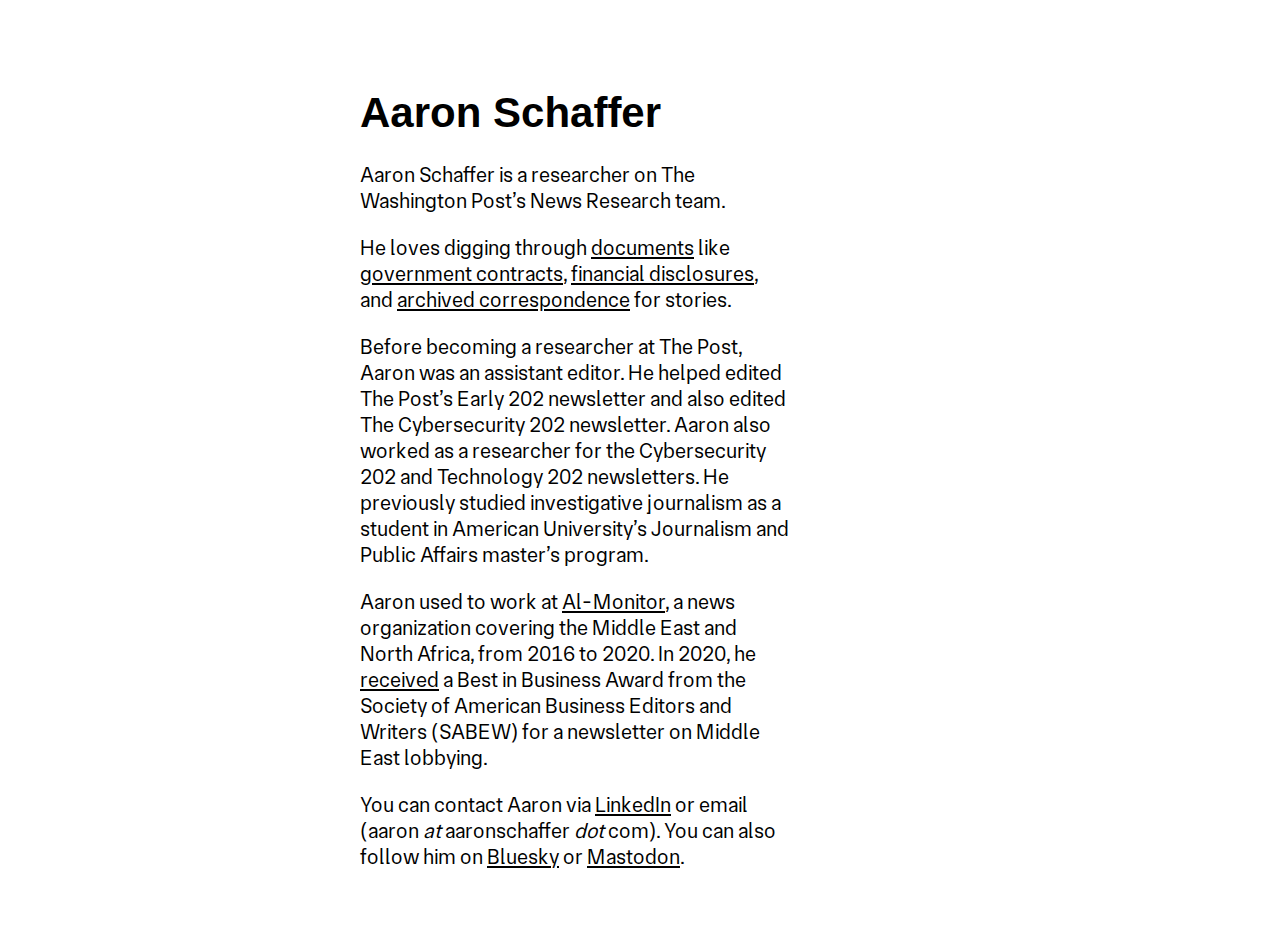
<file: index.html>
<!DOCTYPE html>
<html lang="en">
  <head>
    <link rel="stylesheet" href="styles.css">
    <title>Aaron Schaffer</title>
    <meta name="viewport" content="width=device-width, initial-scale=1.0">
  </head>

<body>
    <div class="about-section">
      <h1>Aaron Schaffer</h1>

      <p>Aaron Schaffer is a researcher on The Washington Post&#8217;s News Research team.</p>

      <p>He loves digging through <a target="_blank" href="https://www.washingtonpost.com/politics/2023/03/17/officials-notify-trump-allies-whose-social-security-numbers-were-posted-online/">documents</a> like <a target="_blank" href="https://www.washingtonpost.com/politics/2022/04/05/fbi-is-spending-millions-social-media-tracking-software/">government contracts</a>, <a target="_blank" href="https://www.washingtonpost.com/politics/2023/07/13/donald-trump-financial-disclosure/">financial disclosures</a>, and <a target="_blank" href="https://www.washingtonpost.com/history/2023/06/26/supreme-court-recusal-history-stevens-rehnquist/">archived correspondence</a> for stories.</p>

      <p>Before becoming a researcher at The Post, Aaron was an assistant editor. He helped edited The Post&#8217;s Early 202 newsletter and also edited The Cybersecurity 202 newsletter. Aaron also worked as a researcher for the Cybersecurity 202 and Technology 202 newsletters. He previously studied investigative journalism as a student in American University&#8217;s Journalism and Public Affairs master&#8217;s program.</p>

      <p>Aaron used to work at <a target="_blank" href="https://www.al-monitor.com/pulse/home.html">Al-Monitor</a>, a news organization covering the Middle East and North Africa, from 2016 to 2020. In 2020, he <a target="_blank" href="https://sabew.org/2019-best-in-business-honorees/">received</a> a Best in Business Award from the Society of American Business Editors and Writers (SABEW) for a newsletter on Middle East lobbying.</p>

      <p>You can contact Aaron via <a target="_blank" href="http://linkedin.com/in/aaron-schaffer-1b6188196/">LinkedIn</a> or email (aaron <em>at</em> aaronschaffer <em>dot</em> com). You can also follow him on <a target="_blank" href="https://bsky.app/profile/aaronschaffer.com">Bluesky</a> or <a target="_blank" rel="me" href="https://mastodon.social/@aaronjschaffer">Mastodon</a>.</p>
      <br><br>
    </div>
    <script async defer src="https://scripts.simpleanalyticscdn.com/latest.js"></script> 
<noscript><img src="https://queue.simpleanalyticscdn.com/noscript.gif" alt=""/></noscript>
</body>
</html>
</file>
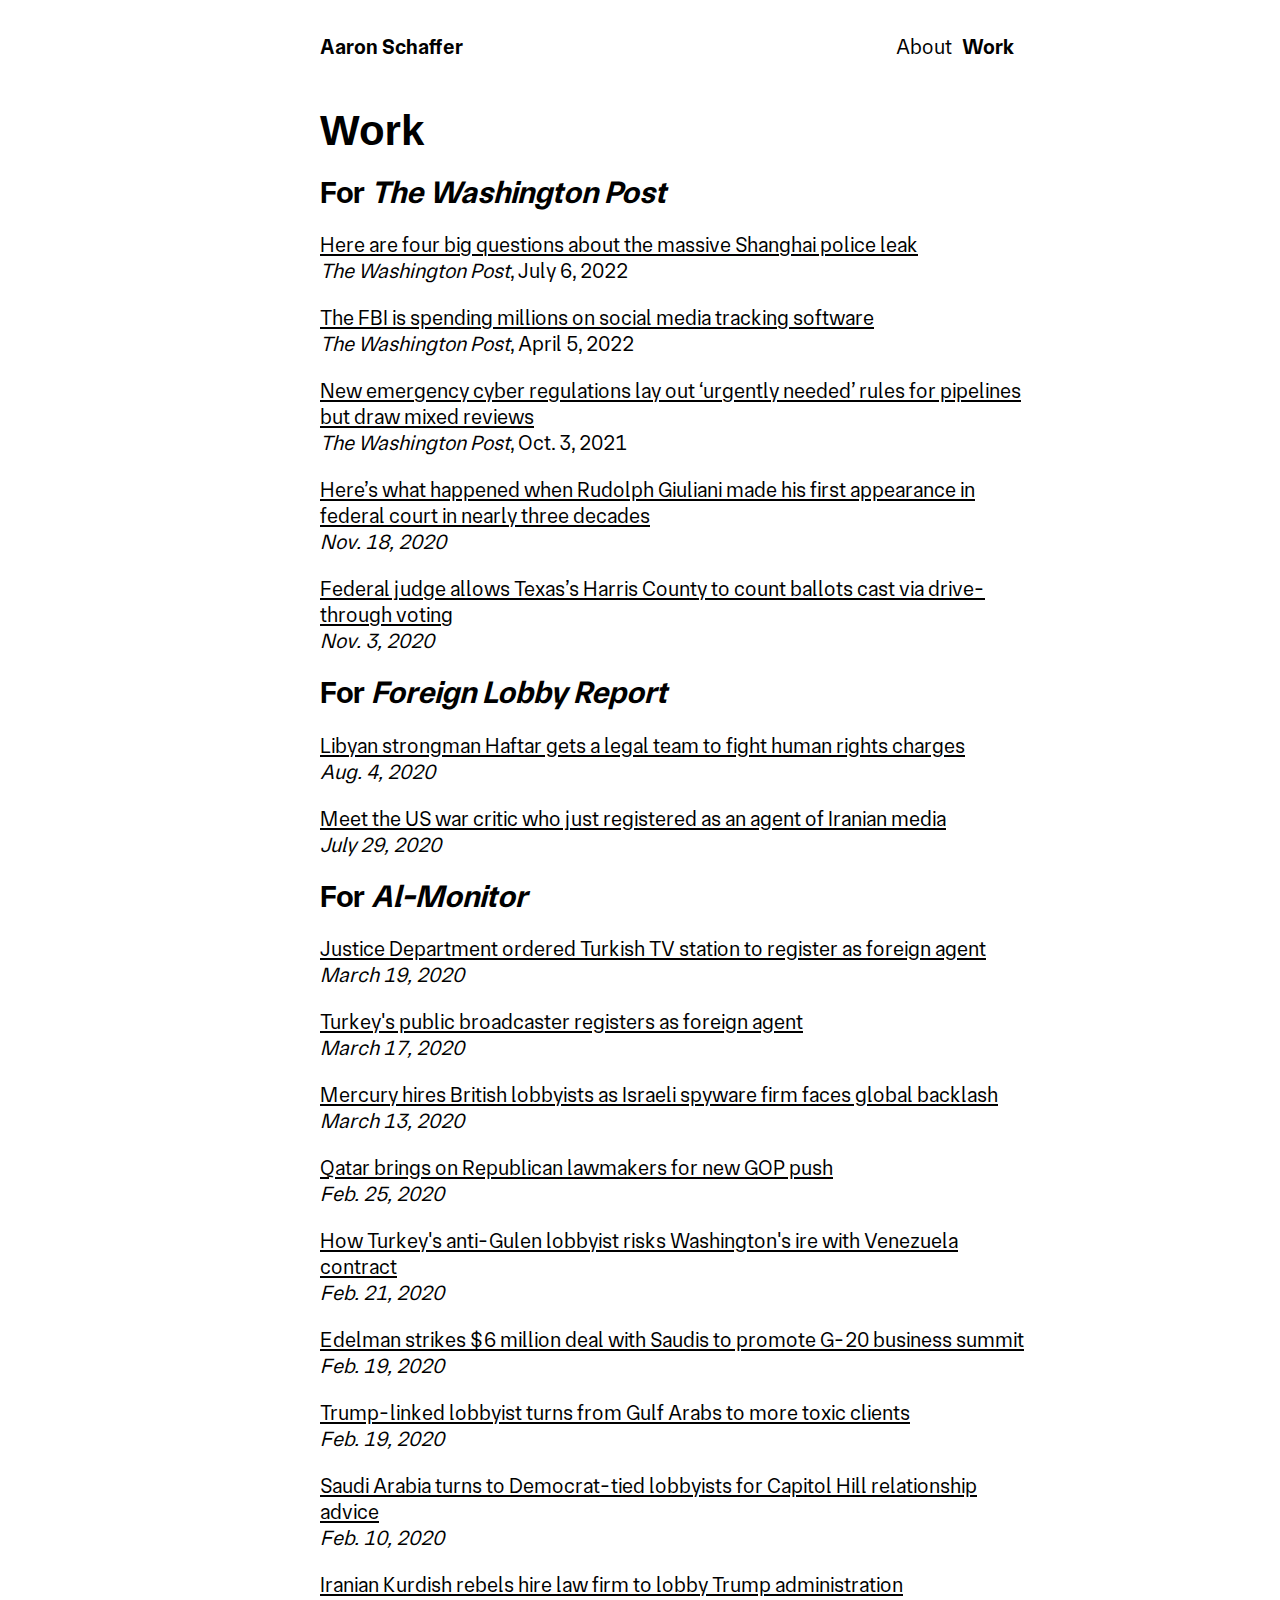
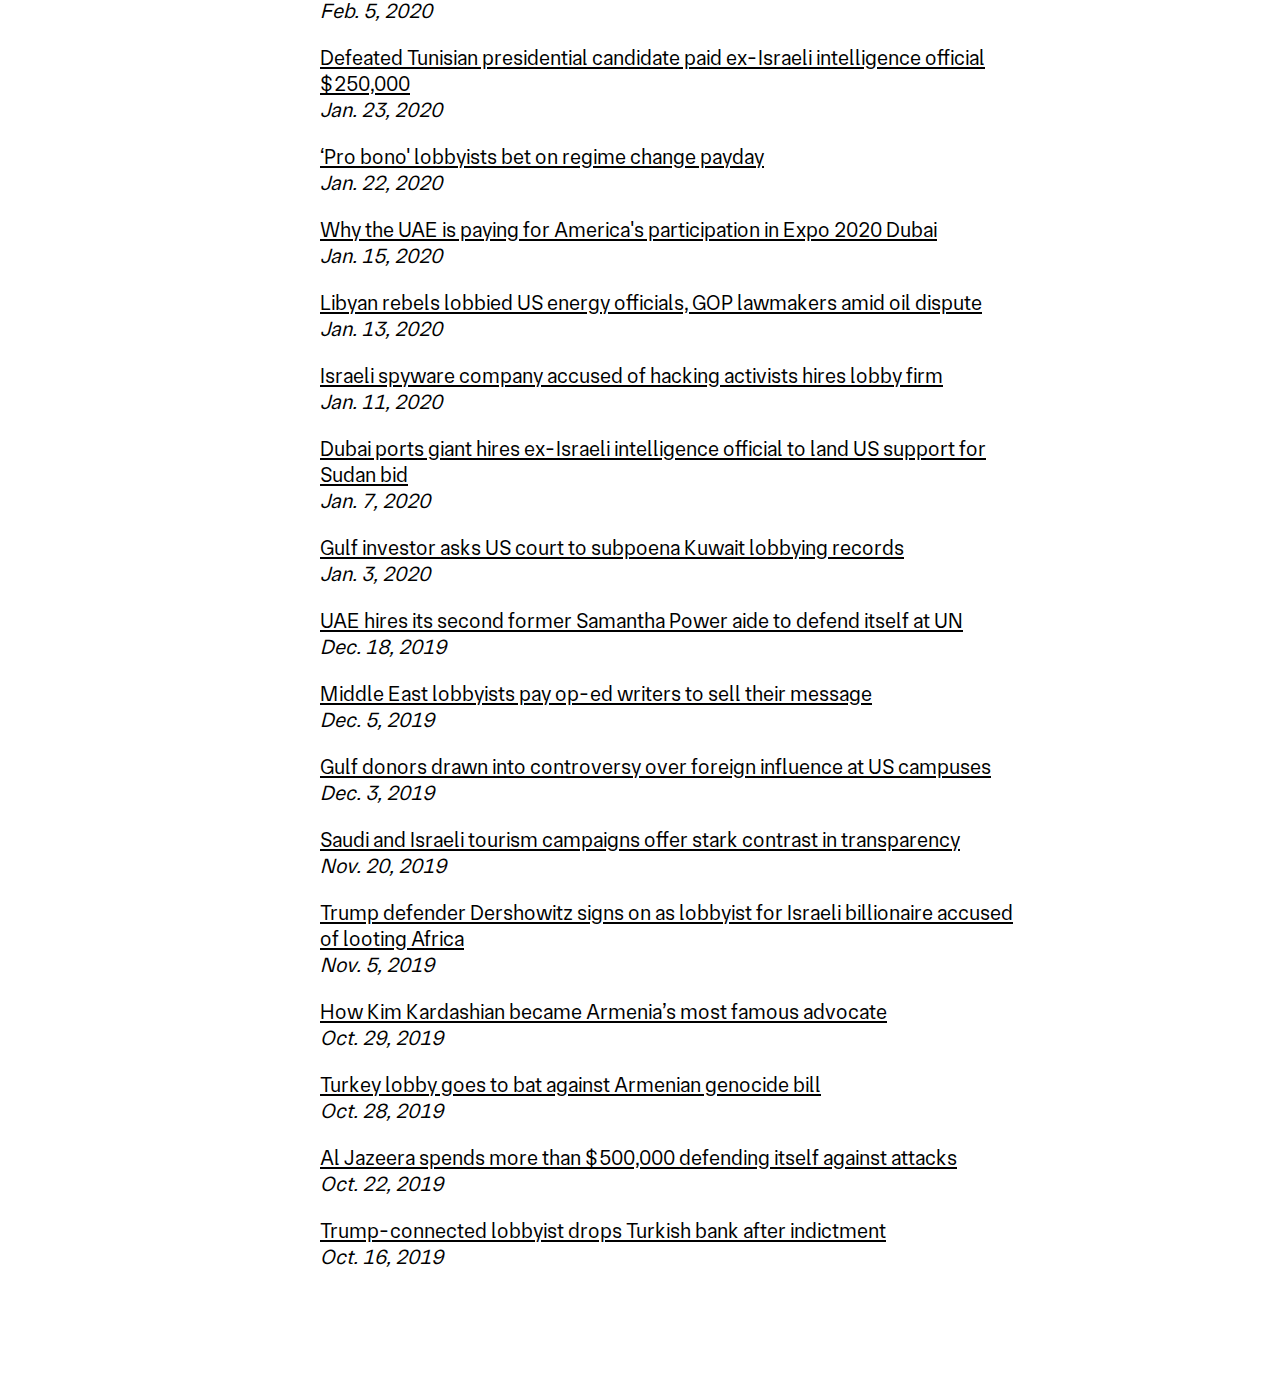
<file: work.html>
<!DOCTYPE html>
<html lang="en">
  <head>
    <link rel="stylesheet" href="styles.css">
    <title>Aaron Schaffer</title>
</head>

<div class="nav">
  <ul>
    <li class="name"><strong>Aaron Schaffer</strong></li>
    <li><strong>Work</strong></li>
    <li><a href="index.html">About</a></li>
  </ul>
</div>

<body>
<div class="clips">
      <h1>Work</h1>

      <h2>For <em>The Washington Post</em></h2>
        <p><a target="_blank" href="https://www.washingtonpost.com/politics/2022/07/06/here-are-four-big-questions-about-massive-shanghai-police-leak/">Here are four big questions about the massive Shanghai police leak</a><br><em>The Washington Post</em>, July 6, 2022</p>
        <p><a target="_blank" href="https://www.washingtonpost.com/politics/2022/04/05/fbi-is-spending-millions-social-media-tracking-software/">The FBI is spending millions on social media tracking software</a><br><em>The Washington Post</em>, April 5, 2022</p>
        <p><a target="_blank" href="https://www.washingtonpost.com/national-security/cybersecurity-energy-pipelines-ransomware/2021/10/03/6df9cab2-2157-11ec-8200-5e3fd4c49f5e_story.html">New emergency cyber regulations lay out ‘urgently needed’ rules for pipelines but draw mixed reviews</a><br><em>The Washington Post</em>, Oct. 3, 2021</p>
        <p><a target="_blank" href="https://www.washingtonpost.com/politics/giuliani-pennsylvania-court-appearance/2020/11/18/ad7288dc-2941-11eb-92b7-6ef17b3fe3b4_story.html">Here’s what happened when Rudolph Giuliani made his first appearance in federal court in nearly three decades</a><br><em>Nov. 18, 2020</em></p>
        <p><a target="_blank" href="https://www.washingtonpost.com/politics/texas-drive-thru-voting/2020/11/02/32b08940-1d58-11eb-b532-05c751cd5dc2_story.html">Federal judge allows Texas’s Harris County to count ballots cast via drive-through voting</a><br><em>Nov. 3, 2020</em></p>

      <h2>For <em>Foreign Lobby Report</em></h2>
        <p><a target="_blank" href="https://www.foreignlobby.com/2020/08/04/libyan-strongman-haftar-gets-a-legal-team-to-fight-human-rights-charges/">Libyan strongman Haftar gets a legal team to fight human rights charges</a><br><em>Aug. 4, 2020</em></p>
        <p><a target="_blank" href="https://www.foreignlobby.com/2020/07/29/meet-the-us-war-critic-writing-for-iran/">Meet the US war critic who just registered as an agent of Iranian media</a><br><em>July 29, 2020</em></p>

      <h2>For <em>Al-Monitor</em></h2>
        <p><a target="_blank" href="http://al-monitor.com/pulse/originals/2020/03/justice-department-ordered-trt-world-turkey-register-fara.html">Justice Department ordered Turkish TV station to register as foreign agent</a><br><em>March 19, 2020</em></p>
        <p><a target="_blank" href="http://al-monitor.com/pulse/originals/2020/03/turkish-broadcaster-trt-registers-foreign-agent-lobbying.html">Turkey&#39;s public broadcaster registers as foreign agent</a><br><em>March 17, 2020</em></p>
        <p><a target="_blank" href="http://al-monitor.com/pulse/originals/2020/03/mena-lobbying-mercury-hires-british-lobbyists-israeli-spyware.html">Mercury hires British lobbyists as Israeli spyware firm faces global backlash</a><br><em>March 13, 2020</em></p>
        <p><a target="_blank" href="http://al-monitor.com/pulse/originals/2020/02/qatar-holland-and-knight-republican-contract-lobby-congress.html">Qatar brings on Republican lawmakers for new GOP push</a><br><em>Feb. 25, 2020</em></p>
        <p><a target="_blank" href="http://al-monitor.com/pulse/originals/2020/02/amsterdam-partners-turkey-lobbyist-work-maduro-venezuela.html">How Turkey&#39;s anti-Gulen lobbyist risks Washington&#39;s ire with Venezuela contract</a><br><em>Feb. 21, 2020</em></p>
        <p><a target="_blank" href="http://al-monitor.com/pulse/originals/2020/02/sabic-g20-b20-saudi-arabia-edelman-public-relations-hire.html">Edelman strikes $6 million deal with Saudis to promote G-20 business summit</a><br><em>Feb. 19, 2020</em></p>
        <p><a target="_blank" href="http://al-monitor.com/pulse/originals/2020/02/sonoran-policy-group-stryk-lobbying-clients-controversial.html">Trump-linked lobbyist turns from Gulf Arabs to more toxic clients</a><br><em>Feb. 19, 2020</em></p>
        <p><a target="_blank" href="http://al-monitor.com/pulse/originals/2020/02/saudi-arabia-hire-democrats-congress-advice-relationships.html">Saudi Arabia turns to Democrat-tied lobbyists for Capitol Hill relationship advice</a><br><em>Feb. 10, 2020</em></p>
        <p><a target="_blank" href="http://al-monitor.com/pulse/originals/2020/02/komala-iranian-kurds-hire-lobbyist-executive-branch-meet-trump.html">Iranian Kurdish rebels hire law firm to lobby Trump administration</a><br><em>Feb. 5, 2020</em></p>
        <p><a target="_blank" href="http://al-monitor.com/pulse/originals/2020/01/nabil-karoui-lobbyist-tunisia-mossad-ari-ben-menashe.html">Defeated Tunisian presidential candidate paid ex-Israeli intelligence official $250,000</a><br><em>Jan. 23, 2020</em></p>
        <p><a target="_blank" href="http://al-monitor.com/pulse/originals/2020/01/free-pro-bono-lobbying-libya-iran-mek-lebanon.html">‘Pro bono&#39; lobbyists bet on regime change payday</a><br><em>Jan. 22, 2020</em></p>
        <p><a target="_blank" href="http://al-monitor.com/pulse/originals/2020/01/why-uae-paying-for-expo-2020-dubai-lobbying.html">Why the UAE is paying for America&#39;s participation in Expo 2020 Dubai</a><br><em>Jan. 15, 2020</em></p>
        <p><a target="_blank" href="http://al-monitor.com/pulse/originals/2020/01/khalifa-hifter-libyan-national-army-lobby-energy-republicans.html">Libyan rebels lobbied US energy officials, GOP lawmakers amid oil dispute</a><br><em>Jan. 13, 2020</em></p>
        <p><a target="_blank" href="http://al-monitor.com/pulse/originals/2020/01/nso-group-surveillance-khashoggi-lobbying-mercury.html">Israeli spyware company accused of hacking activists hires lobby firm</a><br><em>Jan. 11, 2020</em></p>
        <p><a target="_blank" href="http://al-monitor.com/pulse/originals/2020/01/dubai-ports-hire-ex-mossad-us-support-sudan-bid.html">Dubai ports giant hires ex-Israeli intelligence official to land US support for Sudan bid</a><br><em>Jan. 7, 2020</em></p>
        <p><a target="_blank" href="http://al-monitor.com/pulse/originals/2020/01/gulf-investment-corporation-subpoena-us-banks-lobbying.html">Gulf investor asks US court to subpoena Kuwait lobbying records</a><br><em>Jan. 3, 2020</em></p>
        <p><a target="_blank" href="http://al-monitor.com/pulse/originals/2019/12/uae-hires-former-samantha-power-aide-un-lobbying.html">UAE hires its second former Samantha Power aide to defend itself at UN</a><br><em>Dec. 18, 2019</em></p>
        <p><a target="_blank" href="http://al-monitor.com/pulse/originals/2019/12/middle-east-lobbyists-pay-op-ed-writers-sell-message.html">Middle East lobbyists pay op-ed writers to sell their message</a><br><em>Dec. 5, 2019</em></p>
        <p><a target="_blank" href="http://al-monitor.com/pulse/originals/2019/12/department-of-education-foreign-funding-qatar-saudi.html">Gulf donors drawn into controversy over foreign influence at US campuses</a><br><em>Dec. 3, 2019</em></p>
        <p><a target="_blank" href="http://al-monitor.com/pulse/originals/2019/11/saudi-tourism-push-raises-transparency-questions.html">Saudi and Israeli tourism campaigns offer stark contrast in transparency</a><br><em>Nov. 20, 2019</em></p>
        <p><a target="_blank" href="http://al-monitor.com/pulse/originals/2019/11/alan-dershowitz-lobby-israeli-billionaire-dan-gertler.html">Trump defender Dershowitz signs on as lobbyist for Israeli billionaire accused of looting Africa</a><br><em>Nov. 5, 2019</em></p>
        <p><a target="_blank" href="http://al-monitor.com/pulse/originals/2019/10/kim-kardashian-advocate-armenia-genocide.html">How Kim Kardashian became Armenia&#8217;s most famous advocate</a><br><em>Oct. 29, 2019</em></p>
        <p><a target="_blank" href="http://al-monitor.com/pulse/originals/2019/10/turkey-lobby-against-armenia-genocide-bill.html">Turkey lobby goes to bat against Armenian genocide bill</a><br><em>Oct. 28, 2019</em></p>
        <p><a target="_blank" href="http://al-monitor.com/pulse/originals/2019/10/al-jazeera-defend-attacks-qatar-gulf-rivals.html">Al Jazeera spends more than $500,000 defending itself against attacks</a><br><em>Oct. 22, 2019</em></p>
        <p><a target="_blank" href="http://al-monitor.com/pulse/originals/2019/10/turkey-bank-halkbank-trump-lobbyists-federal-charges.html">Trump-connected lobbyist drops Turkish bank after indictment</a><br><em>Oct. 16, 2019</em></p>
    </div>

<script async defer src="https://scripts.simpleanalyticscdn.com/latest.js"></script> 
<noscript><img src="https://queue.simpleanalyticscdn.com/noscript.gif" alt=""/></noscript>

</body>
</html>
</file>
<file: styles.css>
@font-face {
  font-family: "TASA";
  src: url("webfont/TASAOrbiterVF.woff2") format('woff2');
}

body {
	background-color: white;
}
body {
   font-family: 'TASA', sans-serif;
   font-size: 21px;
   margin: 5% 20% 10% 25%;
   line-height: 26px;
   color: black;
}
@media screen and (max-width: 900px) {
body {
	margin: 10% 10% 10% 10%;
}
}

@media screen and (max-width: 450px) {
body {
  margin: 10% 5% 10% 10%;
  font-family: 'Helvetica', sans-serif;
  font-size: 13px;
  line-height: 16px;
  color: black;
}
}

img {
margin: 5% 20% 10% -10%;
}

h1 {
	font-family: 'Helvetica', sans-serif;
  line-height: 42px;
}

body a {
  background: linear-gradient(to bottom, var(--mainColor) 0%, var(--mainColor) 100%);
	background-position: 0 100%;
	background-repeat: repeat-x;
	background-size: 2px 2px;
  color: black;
  text-decoration: underline;
}

* {
  box-sizing: border-box;
}

.picture-section {
  width: 33.33%;
  float: left;
}
.about-section {
  width: 66.66%;
  float: left;
  padding: 0 0 0 40px;
}

.nav ul {
  list-style-type: none;
  margin: 0;
  padding: 0;
  overflow: hidden;
}

.nav li {
  float: right;
  margin-right: 10px;

}

.nav .name {
  float: left;
}

.nav li a {
  display: block;
  text-align: center;
  text-decoration: none;
}
.nav {
  margin: -30px 0 50px 0;
}
a:hover {
  text-decoration: none;
}

.selected {
  margin-top: 100px;
}
</file>
